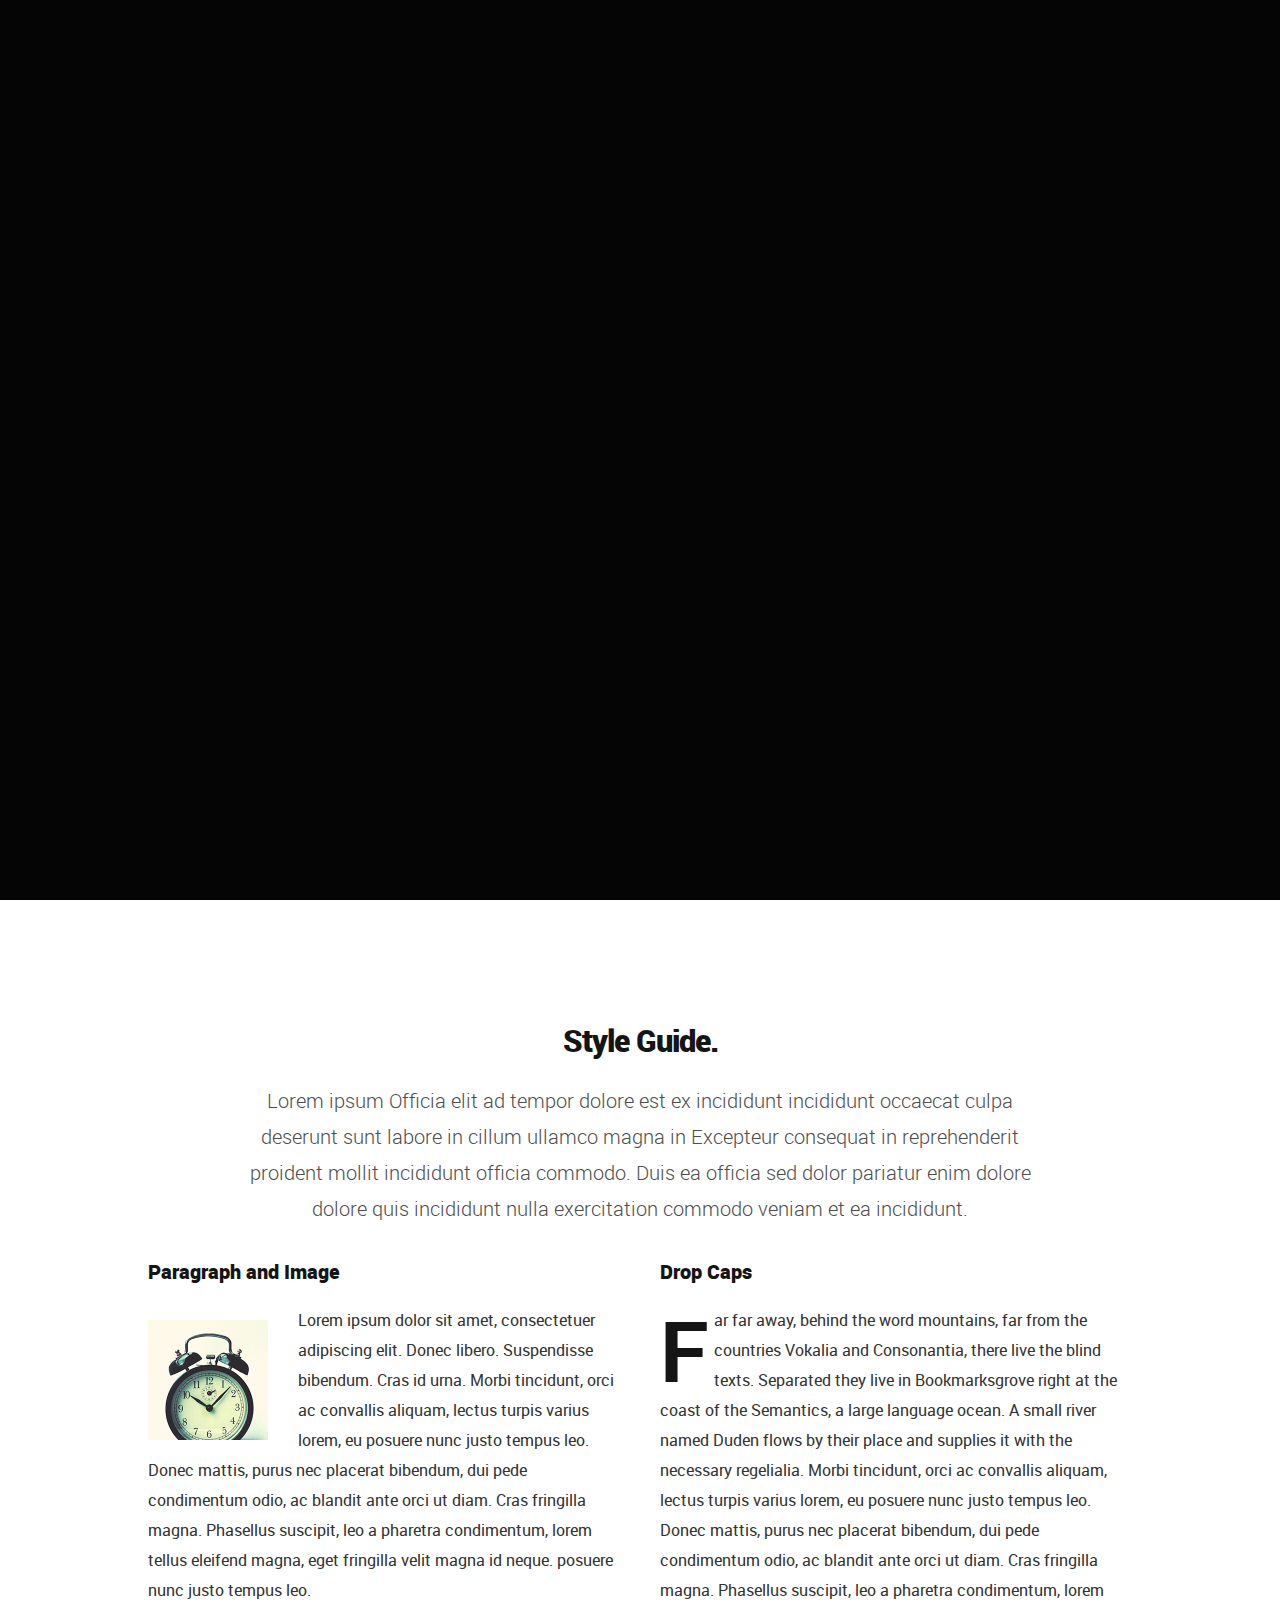
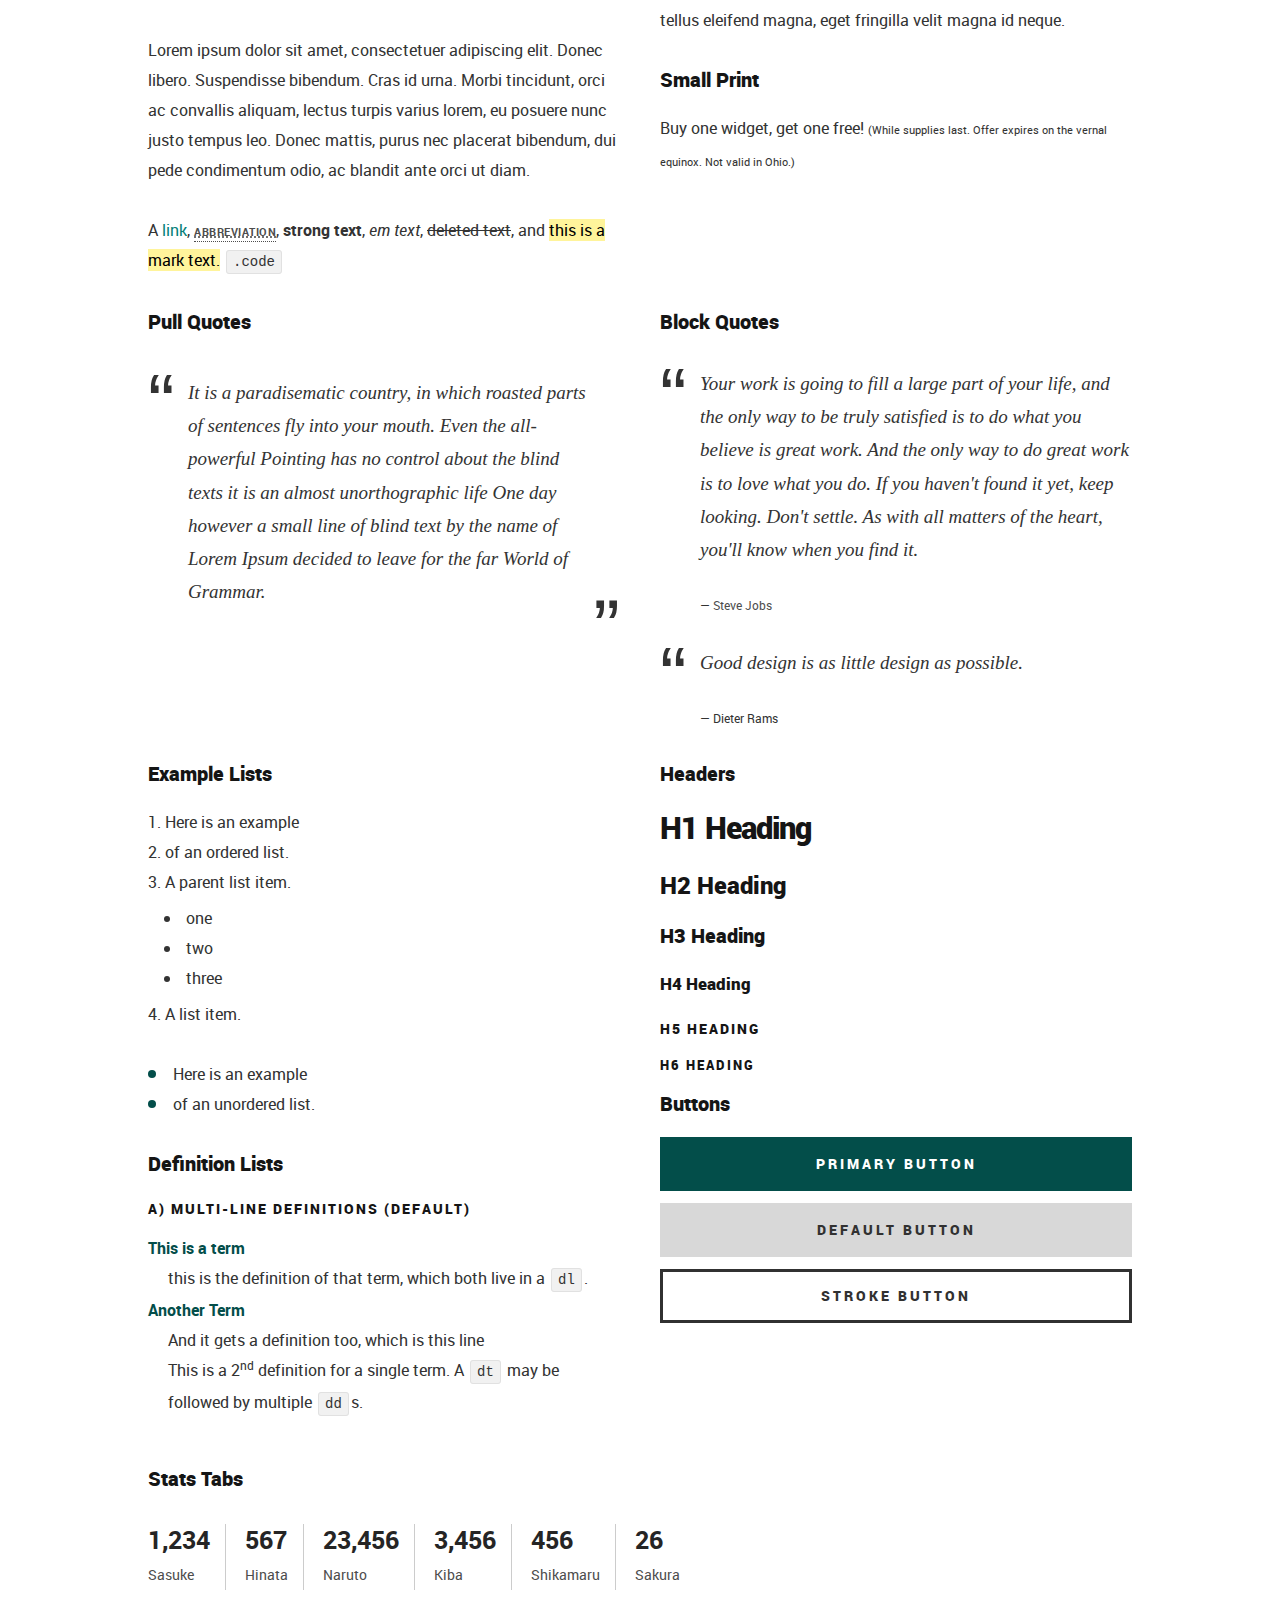
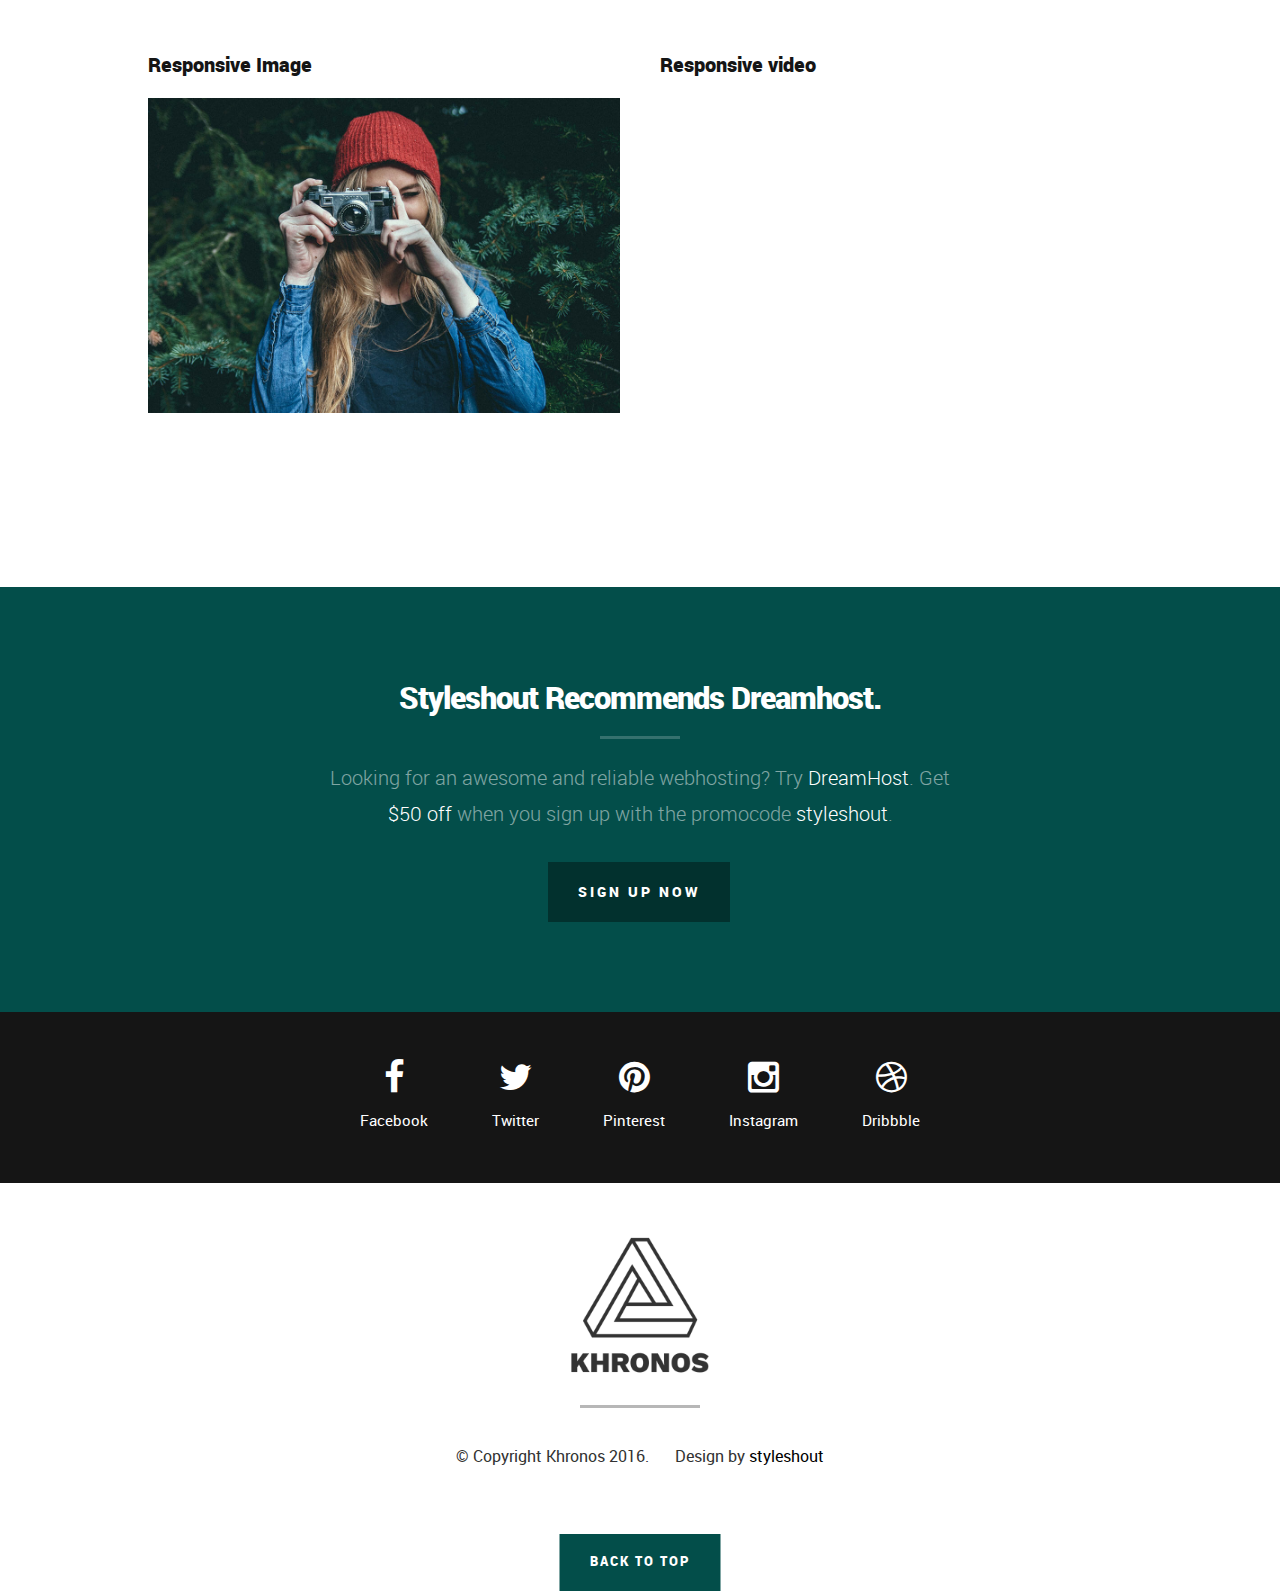
<file: styles.html>
<!DOCTYPE html>
<!--[if IE 8 ]><html class="no-js oldie ie8" lang="en"> <![endif]-->
<!--[if IE 9 ]><html class="no-js oldie ie9" lang="en"> <![endif]-->
<!--[if (gte IE 9)|!(IE)]><!--><html class="no-js" lang="en"> <!--<![endif]-->
<head>

   <!--- basic page needs
   ================================================== -->
   <meta charset="utf-8">
	<title>Khronos - Styles</title>
	<meta name="description" content="">  
	<meta name="author" content="">

   <!-- mobile specific metas
   ================================================== -->
	<meta name="viewport" content="width=device-width, initial-scale=1, maximum-scale=1">

 	<!-- CSS
   ================================================== -->
   <link rel="stylesheet" href="css/base.css">  
   <link rel="stylesheet" href="css/main.css">
   <link rel="stylesheet" href="css/vendor.css">

   <style type="text/css" media="screen">

   	#styles { 
   		background: white;
   		padding-top: 12rem;
   		padding-bottom: 12rem;
   	}
   	#styles .row {
   		max-width: 1024px;
     	}
     	#styles .section-intro {
   		max-width: 840px;
   		text-align: center;
     	}
      	
   </style>     

   <!-- script
   ================================================== -->
	<script src="js/modernizr.js"></script>

   <!-- favicons
	================================================== -->
	<link rel="icon" type="image/png" href="favicon.png">

</head>

<body id="top">

	<!-- header 
   ================================================== -->
   <header>

   	<div class="row">
   		<div class="logo">
	         <a href="index.html">Khronos</a>
	      </div> 

			<div class="social-links">
			   <ul>
					<li><a href="#"><i class="fa fa-facebook"></i></a></li>
					<li><a href="#"><i class="fa fa-twitter"></i></a></li>
				   <li><a href="#"><i class="fa fa-pinterest"></i></a></li>				   
				   <li><a href="#"><i class="fa fa-instagram"></i></a></li> 
				   <li><a href="#"><i class="fa fa-dribbble"></i></a></li>				     			
				</ul>
			</div>
   	</div> 

   </header> <!-- /header -->   

   <!-- home
   ================================================== -->
   <section id="home" class="home-static">

   	<div class="shadow-overlay"></div>

   	<div class="content-wrap-table">		   

		   <div class="main-content-tablecell">

		   	<div class="row">
		   		<div class="col-twelve">

		   			<div id="counter">
		   				<div class="half">
		   					<span>334 <sup>days</sup></span> 
		 						<span>23 <sup>hours</sup></span>
		   				</div>
							<div class="half">
								<span>50 <sup>mins</sup></span>
		 						<span>33 <sup>secs</sup></span>
		 					</div> 
		   			</div>

			  			<div class="bottom-text">
			  				<h1>Our site is launching soon.</h1>
				  			<p>
							Khronos is a modern and stylish website template designed to present
							your future super awesome product or service. 
				  			</p>			  				
			  			</div>			  						  			   			

			   	</div> <!-- /twelve --> 

			   	<div class="scroll-icon">

					   <p class="scroll-text">Scroll For More Info</p>
					   <a href="#styles" class="smoothscroll">
					   	<div class="mouse"></div>
					   </a>
				   	<div class="end-top"></div>

					</div> <!-- /scroll-icon -->
		   	</div> <!-- /row -->  

		   </div> <!-- /main-content --> 
		   
		</div> <!-- /content-wrap -->
   
   </section> <!-- /home -->


   <!-- Style Demo
   ================================================== -->
   <section id="styles">

   	<div class="row section-intro">

   		<div class="col-twelve">

   			<h1>Style Guide.</h1>

   			<p class="lead">Lorem ipsum Officia elit ad tempor dolore est ex incididunt incididunt occaecat culpa deserunt sunt labore in cillum ullamco magna in Excepteur consequat in reprehenderit proident mollit incididunt officia commodo.
   			Duis ea officia sed dolor pariatur enim dolore dolore quis incididunt nulla exercitation commodo veniam et ea incididunt.</p>   			

   		</div>

     	</div> <!-- /row -->

     	<div class="row">

     		<div class="col-six tab-full">

		      <h3>Paragraph and Image</h3>

		      <p><a href="#"><img width="120" height="120" class="pull-left" alt="sample-image" src="images/sample-image.jpg"></a>
		  		Lorem ipsum dolor sit amet, consectetuer adipiscing elit. Donec libero. Suspendisse bibendum.
		  		Cras id urna. Morbi tincidunt, orci ac convallis aliquam, lectus turpis varius lorem, eu
		  		posuere nunc justo tempus leo. Donec mattis, purus nec placerat bibendum, dui pede condimentum
		  		odio, ac blandit ante orci ut diam. Cras fringilla magna. Phasellus suscipit, leo a pharetra
		  		condimentum, lorem tellus eleifend magna, eget fringilla velit magna id neque.
		  		posuere nunc justo tempus leo. </p>

		  		<p>
		  		Lorem ipsum dolor sit amet, consectetuer adipiscing elit. Donec libero. Suspendisse bibendum.
		  		Cras id urna. Morbi tincidunt, orci ac convallis aliquam, lectus turpis varius lorem, eu
		  		posuere nunc justo tempus leo. Donec mattis, purus nec placerat bibendum, dui pede condimentum
		  		odio, ac blandit ante orci ut diam.	
 			   </p>

            <p>A <a href="#">link</a>,
  			   <abbr title="this really isn't a very good description">abbreviation</abbr>,
  			   <strong>strong text</strong>,
            <em>em text</em>,
  			   <del>deleted text</del>, and
            <mark>this is a mark text.</mark>
            <code>.code</code>
          	</p>

         </div>

         <div class="col-six tab-full">

            <h3>Drop Caps</h3>

	         <p class="drop-cap">Far far away, behind the word mountains, far from the countries Vokalia and Consonantia,
	         there live the blind texts. Separated they live in Bookmarksgrove right at the coast of the
	         Semantics, a large language ocean. A small river named Duden flows by their place and supplies it with the necessary regelialia. Morbi tincidunt, orci ac convallis aliquam, lectus turpis varius lorem, eu	posuere nunc justo tempus leo. Donec mattis, purus nec placerat bibendum, dui pede condimentum odio, ac blandit ante orci ut diam. Cras fringilla magna. Phasellus suscipit, leo a pharetra condimentum, lorem tellus eleifend magna, eget fringilla velit magna id neque.
		  		</p>

		      <h3>Small Print</h3>

		      <p>Buy one widget, get one free!
		  		<small>(While supplies last. Offer expires on the vernal equinox. Not valid in Ohio.)</small>
		  		</p>

		   </div>	         

		</div> <!-- /row -->

		<div class="row">

		  	<div class="col-six tab-full">

		      <h3>Pull Quotes</h3>

		      <aside class="pull-quote">
				   <blockquote>
					   <p>It is a paradisematic country, in which roasted parts of
		            sentences fly into your mouth. Even the all-powerful Pointing has no control about the blind
		            texts it is an almost unorthographic life One day however a small line of blind text by the name
		            of Lorem Ipsum decided to leave for the far World of Grammar.</p>
					</blockquote>
				</aside>

		   </div>

		   <div class="col-six tab-full">

		      <h3>Block Quotes</h3>

		      <blockquote cite="http://where-i-got-my-info-from.com">
				   <p>Your work is going to fill a large part of your life, and the only way to be truly satisfied is
		         to do what you believe is great work. And the only way to do great work is to love what you do.
		         If you haven't found it yet, keep looking. Don't settle. As with all matters of the heart, you'll know when you find it.
		         </p>
		
					<cite>
					   <a href="#">Steve Jobs</a>
					</cite>
			   </blockquote>

		      <blockquote>
		         <p>Good design is as little design as possible.</p>
		         <cite>Dieter Rams</cite>
		      </blockquote>

		   </div>

		</div> <!-- /row -->

		<div class="row half-bottom">

		 	<div class="col-six tab-full">

		      <h3>Example Lists</h3>

		      <ol>
				   <li>Here is an example</li>
				   <li>of an ordered list.</li>
				   <li>A parent list item.
				   	<ul>
				   		<li>one</li>
				   		<li>two</li>
				   		<li>three</li>
				   	</ul>
				   </li>
				   <li>A list item.</li>
			   </ol>

		      <ul class="disc">
				   <li>Here is an example</li>
				   <li>of an unordered list.</li>
			   </ul>	

			   <h3>Definition Lists</h3>	            

		      <h5>a) Multi-line Definitions (default)</h5>

		      <dl>
				   <dt><strong>This is a term</strong></dt>
				      <dd>this is the definition of that term, which both live in a <code>dl</code>.</dd>
				   <dt><strong>Another Term</strong></dt>
				      <dd>And it gets a definition too, which is this line</dd>
				      <dd>This is a 2<sup>nd</sup> definition for a single term. A <code>dt</code> may be followed by multiple <code>dd</code>s.</dd>
			   </dl>

		   </div>

		   <div class="col-six tab-full">		                  

		      <h3>Headers</h3>

		      <h1>H1 Heading</h1>
		      <h2>H2 Heading</h2>
		      <h3>H3 Heading</h3>
		      <h4>H4 Heading</h4>
		      <h5>H5 Heading</h5>
		      <h6>H6 Heading</h6>

		      <h3>Buttons</h3>

		    	<p>
		     		<a class="button button-primary full-width" href="#">Primary Button</a>
		     		<a class="button full-width" href="#">Default Button</a>
		     		<a class="button stroke full-width" href="#">Stroke Button</a>
		     	</p>

		   </div>

		</div> <!-- /row -->

		<div class="row">

		   <div class="col-twelve">

		    	<h3>Stats Tabs</h3>

		      <ul class="stats-tabs">
				   <li><a href="#">1,234 <em>Sasuke</em></a></li>
				   <li><a href="#">567 <em>Hinata</em></a></li>
				   <li><a href="#">23,456 <em>Naruto</em></a></li>
				   <li><a href="#">3,456 <em>Kiba</em></a></li>
				   <li><a href="#">456 <em>Shikamaru</em></a></li>
				   <li><a href="#">26 <em>Sakura</em></a></li>
				</ul>	      		

		   </div>	      	

		</div> <!-- /row -->

		<div class="row half-bottom">

      	<div class="col-six tab-full">

      		<h3>Responsive Image</h3>

      		<p><img src="images/shutterbug.jpg"></p>

      	</div>

      	<div class="col-six tab-full">

      		<h3>Responsive video</h3>

      		<div class="fluid-video-wrapper">
                  <iframe src="http://player.vimeo.com/video/14592941?title=0&amp;byline=0&amp;portrait=0&amp;color=F64B39" width="500" height="281" frameborder="0" webkitallowfullscreen mozallowfullscreen allowfullscreen></iframe> 
            </div>

      	</div>
      	
      </div> <!-- /row -->           
		   	
   </section> <!--styles -->	


   <!-- CTA Section
   ================================================== -->
	<section id="cta">

   	<div class="row cta-wrap">

   		<div class="col-twelve cta-content">  

	     		<h2 class="h01"><a href="http://www.dreamhost.com/r.cgi?287326|STYLESHOUT">Styleshout Recommends Dreamhost.</a></h2>

		      <p class="lead">
		      Looking for an awesome and reliable webhosting? Try <a href="http://www.dreamhost.com/r.cgi?287326|STYLESHOUT"><span>DreamHost</span></a>.
				Get <span>$50 off</span> when you sign up with the promocode <span>styleshout</span>. 
				<!-- Simply type	the promocode in the box labeled “Promo Code” when placing your order.	 -->
				</p>

				<div class="action">
			      <a class="button large" href="http://www.dreamhost.com/r.cgi?287326|STYLESHOUT">Sign Up Now</a>
		      </div>		     	

   		</div>

   	</div> <!-- /cta-content -->

   </section> <!-- /cta --> 


   <!-- footer
   ================================================== -->
   <footer>

   	<div class="social-wrap">
   		<div class="row">
				
	         <ul class="footer-social-list">
	            <li><a href="#">
	             	<i class="fa fa-facebook"></i><span>Facebook</span>
	            </a></li>
	            <li><a href="#">
	              	<i class="fa fa-twitter"></i><span>Twitter</span>
	            </a></li>
	            <li><a href="#">
	              	<i class="fa fa-pinterest"></i><span>Pinterest</span>
	            </a></li>
	            <li><a href="#">
	              	<i class="fa fa-instagram"></i><span>Instagram</span>
	            </a></li>
	            <li><a href="#">
	              	<i class="fa fa-dribbble"></i><span>Dribbble</span>
	            </a></li>
	         </ul>
	         
			</div> <!-- /row -->
   	</div> <!-- /social-wrap -->

   	<div class="footer-bottom">

			<div class="footer-logo">
					<img src="images/footer-logo.png" alt="">				
			</div>

   		<div class="copyright">
		     	<span>© Copyright Khronos 2016.</span> 
		     	<span>Design by <a href="http://www.styleshout.com/">styleshout</a></span>		         	
		   </div>		   

   	</div> <!-- /footer-bottom -->

   	<div class="back-to-top">
		 	<a href="#top" class="smoothscroll"><span>Back to Top</span></a>
		</div>

   </footer>

   <div id="preloader"> 
    	<div id="loader"></div>
   </div> 

   <!-- Java Script
   ================================================== --> 
   <script src="js/jquery-2.1.3.min.js"></script>
   <script src="js/plugins.js"></script>
   <script src="js/main.js"></script>

</body>

</html>
</file>
<file: css/base.css>
/* =================================================================== 
 *
 *  Khronos v1.0 Base Stylesheet
 *  url: www.styleshout.com
 *  06-10-2016
 *  ------------------------------------------------------------------
 *
 *  TOC:
 *  01. reset
 *  02. basic/base setup styles
 *  03. grid
 *  04. MISC
 *
 * =================================================================== */

 
/* ===================================================================
 * 01. reset - normalize.css v3.0.2 | MIT License | git.io/normalize
 *
 * ------------------------------------------------------------------- */

html {
	font-family: sans-serif;
	-ms-text-size-adjust: 100%;
	-webkit-text-size-adjust: 100%;
}

body {
	margin: 0;
}

article,
aside,
details,
figcaption,
figure,
footer,
header,
hgroup,
main,
menu,
nav,
section,
summary {
	display: block;
}

audio,
canvas,
progress,
video {
	display: inline-block;
	vertical-align: baseline;
}

audio:not([controls]) {
	display: none;
	height: 0;
}

[hidden],
template {
	display: none;
}

a {
	background: transparent;
}

a:active,
a:hover {
	outline: 0;
}

abbr[title] {
	border-bottom: 1px dotted;
}

b,
strong {
	font-weight: bold;
}

dfn {
	font-style: italic;
}

h1 {
	font-size: 2em;
	margin: 0.67em 0;
}

mark {
	background: #ff0;
	color: #000;
}

small {
	font-size: 80%;
}

sub,
sup {
	font-size: 75%;
	line-height: 0;
	position: relative;
	vertical-align: baseline;
}

sup {
	top: -0.5em;
}

sub {
	bottom: -0.25em;
}

img {
	border: 0;
}

svg:not(:root) {
	overflow: hidden;
}

figure {
	margin: 1em 40px;
}

hr {
	-moz-box-sizing: content-box;
	box-sizing: content-box;
	height: 0;
}

pre {
	overflow: auto;
}

code,
kbd,
pre,
samp {
	font-family: monospace, monospace;
	font-size: 1em;
}

button,
input,
optgroup,
select,
textarea {
	color: inherit;
	font: inherit;
	margin: 0;
}

button {
	overflow: visible;
}

button,
select {
	text-transform: none;
}

button,
html input[type="button"],
input[type="reset"],
input[type="submit"] {
	-webkit-appearance: button;
	cursor: pointer;
}

button[disabled],
html input[disabled] {
	cursor: default;
}

button::-moz-focus-inner,
input::-moz-focus-inner {
	border: 0;
	padding: 0;
}

input {
	line-height: normal;
}

input[type="checkbox"],
input[type="radio"] {
	box-sizing: border-box;
	padding: 0;
}

input[type="number"]::-webkit-inner-spin-button,
input[type="number"]::-webkit-outer-spin-button {
	height: auto;
}

input[type="search"] {
	-webkit-appearance: textfield;
	-moz-box-sizing: content-box;
	-webkit-box-sizing: content-box;
	box-sizing: content-box;
}

input[type="search"]::-webkit-search-cancel-button,
input[type="search"]::-webkit-search-decoration {
	-webkit-appearance: none;
}

fieldset {
	border: 1px solid #c0c0c0;
	margin: 0 2px;
	padding: 0.35em 0.625em 0.75em;
}

legend {
	border: 0;
	padding: 0;
}

textarea {
	overflow: auto;
}

optgroup {
	font-weight: bold;
}

table {
	border-collapse: collapse;
	border-spacing: 0;
}

td,
th {
	padding: 0;
}


/* ===================================================================
 * 02. basic/base setup styles - (_basic.scss)
 *
 * ------------------------------------------------------------------- */
html {
	font-size: 62.5%;
	box-sizing: border-box;
}

*,
*::before,
*::after {
	box-sizing: inherit;
}

body {
	font-weight: normal;
	line-height: 1;
	text-rendering: optimizeLegibility;
	word-wrap: break-word;
	-webkit-overflow-scrolling: touch;
	-webkit-text-size-adjust: none;
}

body,
input,
button {
	-moz-osx-font-smoothing: grayscale;
	-webkit-font-smoothing: antialiased;
}

/* -------------------------------------------------------------------
 * Media - (_basic.scss)
 * ------------------------------------------------------------------- */
img,
video {
	max-width: 100%;
	height: auto;
}

/* -------------------------------------------------------------------
 * Typography resets - (_basic.scss)
 * ------------------------------------------------------------------- */
div, dl, dt, dd, ul, ol, li, h1, h2, h3, h4, h5, h6, pre, form, p, blockquote, th, td {
	margin: 0;
	padding: 0;
}
h1, h2, h3, h4, h5, h6 {
	-webkit-font-variant-ligatures: common-ligatures;
	-moz-font-variant-ligatures: common-ligatures;
	font-variant-ligatures: common-ligatures;
	text-rendering: optimizeLegibility;
}
em, i {
	font-style: italic;
	line-height: inherit;
}
strong, b {
	font-weight: bold;
	line-height: inherit;
}
small {
	font-size: 60%;
	line-height: inherit;
}
ol, ul {
	list-style: none;
}
li {
	display: block;
}

/* -------------------------------------------------------------------
 * links - (_basic.scss)
 * ------------------------------------------------------------------- */
a {
	text-decoration: none;
	line-height: inherit;
}

a img {
	border: none;
}

/* ------------------------------------------------------------------- 
 * inputs - (_basic.scss)
 * ------------------------------------------------------------------- */
fieldset {
	margin: 0;
	padding: 0;
}

input[type="email"],
input[type="number"],
input[type="search"],
input[type="text"],
input[type="tel"],
input[type="url"],
input[type="password"],
textarea {
	-webkit-appearance: none;
	-moz-appearance: none;
	-ms-appearance: none;
	-o-appearance: none;
	appearance: none;
}


/* ===================================================================
 * 03. grid - (_grid.scss)
 *
 * ------------------------------------------------------------------- */
.row {
	width: 94%;
	max-width: 1170px;
	margin: 0 auto;
}

.row:before,
.row:after {
	content: "";
	display: table;
}

.row:after {
	clear: both;
}

.row .row {
	width: auto;
	max-width: none;
	margin-left: -20px;
	margin-right: -20px;
}

[class*="col-"],
.bgrid {
	float: left;
}

[class*="col-"] + [class*="col-"].end {
	float: right;
}

[class*="col-"] {
	padding: 0 20px;
}

.col-one {
	width: 8.33333%;
}
.col-two, .col-1-6 {
	width: 16.66667%;
}
.col-three, .col-1-4 {
	width: 25%;
}
.col-four, .col-1-3 {
	width: 33.33333%;
}
.col-five {
	width: 41.66667%;
}
.col-six, .col-1-2 {
	width: 50%;
}
.col-seven {
	width: 58.33333%;
}
.col-eight, .col-2-3 {
	width: 66.66667%;
}
.col-nine, .col-3-4 {
	width: 75%;
}
.col-ten, .col-5-6 {
	width: 83.33333%;
}
.col-eleven {
	width: 91.66667%;
}
.col-twelve, .col-full {
	width: 100%;
}

/* --------------------------------------------------------------- 
 * small screens - (_base.scss)
 * --------------------------------------------------------------- */
@media screen and (max-width:1024px) {
	.row .row {
		margin-left: -18px;
		margin-right: -18px;
	}

	[class*="col-"] {
		padding: 0 18px;
	}

}

/* ---------------------------------------------------------------
 * tablets - (_base.scss)
 * --------------------------------------------------------------- */
@media screen and (max-width:768px) {
	.row {
		width: auto;
		padding-left: 30px;
		padding-right: 30px;
	}

	.row .row {
		padding-left: 0;
		padding-right: 0;
		margin-left: -15px;
		margin-right: -15px;
	}

	[class*="col-"] {
		padding: 0 15px;
	}

	.tab-1-4 {
		width: 25%;
	}

	.tab-1-3 {
		width: 33.33333%;
	}

	.tab-1-2 {
		width: 50%;
	}

	.tab-2-3 {
		width: 66.66667%;
	}

	.tab-3-4 {
		width: 75%;
	}

	.tab-full {
		width: 100%;
	}

}

/* --------------------------------------------------------------- 
 * large mobile devices - (_base.scss)
 * --------------------------------------------------------------- */
@media screen and (max-width:600px) {
	.row {
		padding-left: 25px;
		padding-right: 25px;
	}

	.row .row {
		margin-left: -10px;
		margin-right: -10px;
	}

	[class*="col-"] {
		padding: 0 10px;
	}

	.mob-1-4 {
		width: 25%;
	}

	.mob-1-2 {
		width: 50%;
	}

	.mob-3-4 {
		width: 75%;
	}

	.mob-full {
		width: 100%;
	}

}

/* --------------------------------------------------------------- 
 * small mobile devices - (_base.scss)
 * --------------------------------------------------------------- */
@media screen and (max-width:400px) {
	.row .row {
		padding-left: 0;
		padding-right: 0;
		margin-left: 0;
		margin-right: 0;
	}

	[class*="col-"] {
		width: 100% !important;
		float: none !important;
		clear: both !important;
		margin-left: 0;
		margin-right: 0;
		padding: 0;
	}

	[class*="col-"] + [class*="col-"].end {
		float: none;
	}

}


/* ===================================================================
 * block grids - (_base.scss)
 *
 * ------------------------------------------------------------------- */

[class*="block-"]:before, [class*="block-"]:after {
	content: "";
	display: table;
}

[class*="block-"]:after {
	clear: both;
}

.block-1-6 .bgrid {
	width: 16.66667%;
}

.block-1-4 .bgrid {
	width: 25%;
}

.block-1-3 .bgrid {
	width: 33.33333%;
}

.block-1-2 .bgrid {
	width: 50%;
}

/**
 * Clearing for block grid columns. Allow columns with 
 * different heights to align properly.
 */
.block-1-6 .bgrid:nth-child(6n+1),
.block-1-4 .bgrid:nth-child(4n+1),
.block-1-3 .bgrid:nth-child(3n+1),
.block-1-2 .bgrid:nth-child(2n+1) {
	clear: both;
}

/* ---------------------------------------------------------------
 * small screens - (_base.scss)
 * --------------------------------------------------------------- */
@media screen and (max-width:1024px) {
	.block-s-1-6 .bgrid {
		width: 16.66667%;
	}

	.block-s-1-4 .bgrid {
		width: 25%;
	}

	.block-s-1-3 .bgrid {
		width: 33.33333%;
	}

	.block-s-1-2 .bgrid {
		width: 50%;
	}

	.block-s-full .bgrid {
		width: 100%;
		clear: both;
	}

	[class*="block-s-"] .bgrid:nth-child(n) {
		clear: none;
	}

	.block-s-1-6 .bgrid:nth-child(6n+1),
	.block-s-1-4 .bgrid:nth-child(4n+1),
	.block-s-1-3 .bgrid:nth-child(3n+1),
	.block-s-1-2 .bgrid:nth-child(2n+1) {
		clear: both;
	}

}

/* ---------------------------------------------------------------
 * tablets - (_base.scss)
 * --------------------------------------------------------------- */
@media screen and (max-width:768px) {
	.block-tab-1-6 .bgrid {
		width: 16.66667%;
	}

	.block-tab-1-4 .bgrid {
		width: 25%;
	}

	.block-tab-1-3 .bgrid {
		width: 33.33333%;
	}

	.block-tab-1-2 .bgrid {
		width: 50%;
	}

	.block-tab-full .bgrid {
		width: 100%;
		clear: both;
	}

	[class*="block-tab-"] .bgrid:nth-child(n) {
		clear: none;
	}

	.block-tab-1-6 .bgrid:nth-child(6n+1),
	.block-tab-1-4 .bgrid:nth-child(4n+1),
	.block-tab-1-3 .bgrid:nth-child(3n+1),
	.block-tab-1-2 .bgrid:nth-child(2n+1) {
		clear: both;
	}

}

/* ---------------------------------------------------------------
 * large mobile devices - (_base.scss)
 * --------------------------------------------------------------- */
@media screen and (max-width:600px) {
	.block-mob-1-6 .bgrid {
		width: 16.66667%;
	}

	.block-mob-1-4 .bgrid {
		width: 25%;
	}

	.block-mob-1-3 .bgrid {
		width: 33.33333%;
	}

	.block-mob-1-2 .bgrid {
		width: 50%;
	}

	.block-mob-full .bgrid {
		width: 100%;
		clear: both;
	}

	[class*="block-mob-"] .bgrid:nth-child(n) {
		clear: none;
	}

	.block-mob-1-6 .bgrid:nth-child(6n+1),
	.block-mob-1-4 .bgrid:nth-child(4n+1),
	.block-mob-1-3 .bgrid:nth-child(3n+1),
	.block-mob-1-2 .bgrid:nth-child(2n+1) {
		clear: both;
	}

}

/* ---------------------------------------------------------------
 * stack on small mobile devices - (_base.scss)
 * --------------------------------------------------------------- */
@media screen and (max-width:400px) {
	.stack .bgrid {
		width: 100% !important;
		float: none !important;
		clear: both !important;
		margin-left: 0;
		margin-right: 0;
	}

}


/* ===================================================================
 * 04. MISC  - (_base.scss)
 *
 * ------------------------------------------------------------------- */

/**
 * Clearing - (http://nicolasgallagher.com/micro-clearfix-hack/
 */
.group:before,
.group:after {
	content: "";
	display: table;
}

.group:after {
	clear: both;
}

/**
 * Misc Helper Styles 
 */
.hide {
	display: none;
}

.invisible {
	visibility: hidden;
}

.antialiased {
	-webkit-font-smoothing: antialiased;
	-moz-osx-font-smoothing: grayscale;
}

.overflow-hidden {
	overflow: hidden;
}

.remove-bottom {
	margin-bottom: 0;
}

.half-bottom {
	margin-bottom: 1.5rem !important;
}

.add-bottom {
	margin-bottom: 3rem !important;
}

.no-border {
	border: none;
}

.full-width {
	width: 100%;
}

.text-center {
	text-align: center;
}

.text-left {
	text-align: left;
}

.text-right {
	text-align: right;
}

.pull-left {
	float: left;
}

.pull-right {
	float: right;
}

.align-center {
	margin-left: auto;
	margin-right: auto;
	text-align: center;
}
</file>
<file: css/main.css>
/* =================================================================== 
 *
 *  Khronos v1.0 Main Stylesheet
 *  url: www.styleshout.com
 *  06-10-2016
 *  ------------------------------------------------------------------
 *
 *  TOC:
 *  01. webfonts and iconfonts
 *  02. base style overrides
 *  03. typography & general theme styles
 *  04. preloader
 *  05. forms
 *  06. buttons
 *  07. other components
 *  08. header styles
 *  09. home
 *  10. info
 *  11. cta
 *  12. footer
 *
 * =================================================================== */


/* ===================================================================
 * 01. webfonts and iconfonts - (_document-setup)
 *
 * ------------------------------------------------------------------- */
@import url("fonts.css");
@import url("font-awesome/css/font-awesome.min.css");
@import url("micons/micons.css");


/* ===================================================================
 * 02. base style overrides - (_document-setup)
 *
 * ------------------------------------------------------------------- */
html {
	font-size: 10px;
}
@media only screen and (max-width:1024px) {
	html {
		font-size: 9.375px;
	}
}
@media only screen and (max-width:768px) {
	html {
		font-size: 10px;
	}
}
@media only screen and (max-width:400px) {
	html {
		font-size: 9.375px;
	}
}
html, body {
	height: 100%;
}
body {
	background: #FFFFFF;
	font-family: "roboto-regular", sans-serif;
	font-size: 1.6rem;
	line-height: 3rem;
	color: #333333;
}

/* ------------------------------------------------------------------- 
 * links - (_document-setup) 
 * ------------------------------------------------------------------- */
a, a:visited {
	color: #057f78;
	-moz-transition: all 0.3s ease-in-out;
	-o-transition: all 0.3s ease-in-out;
	-webkit-transition: all 0.3s ease-in-out;
	-ms-transition: all 0.3s ease-in-out;
	transition: all 0.3s ease-in-out;
}
a:hover, a:focus {
	color: #000000;
}

/* ===================================================================
 * 03. typography & general theme styles - (_document-setup.scss) 
 *
 * ------------------------------------------------------------------- */
h1, h2, h3, h4, h5, h6, .h01, .h02, .h03, .h04, .h05, .h06 {
	font-family: "roboto-black", sans-serif;
	color: #151515;
	font-style: normal;
	text-rendering: optimizeLegibility;
	margin-bottom: 2.1rem;
}
h3, .h03, h4, .h04 {
	margin-bottom: 1.8rem;
}
h5, .h05, h6, .h06 {
	margin-bottom: 1.2rem;
}
h1, .h01 {
	font-size: 3.1rem;
	line-height: 1.35;
	letter-spacing: -.1rem;
}
@media only screen and (max-width:600px) {
	h1, .h01 {
		font-size: 2.6rem;
		letter-spacing: -.07rem;
	}
}
h2, .h02 {
	font-size: 2.4rem;
	line-height: 1.25;
}
h3, .h03 {
	font-size: 2rem;
	line-height: 1.5;
}
h4, .h04 {
	font-size: 1.7rem;
	line-height: 1.76;
}
h5, .h05 {
	font-size: 1.4rem;
	line-height: 1.7;
	text-transform: uppercase;
	letter-spacing: .2rem;
}
h6, .h06 {
	font-size: 1.3rem;
	line-height: 1.85;
	text-transform: uppercase;
	letter-spacing: .2rem;
}
p img {
	margin: 0;
}
p.lead {
	font-family: "roboto-light", serif;
	font-size: 2rem;
	line-height: 1.8;
	color: #4d4d4d;
}
@media only screen and (max-width:768px) {
	p.lead {
		font-size: 1.8rem;
	}
}
em, i, strong, b {
	font-size: 1.6rem;
	line-height: 3rem;
	font-style: normal;
	font-weight: normal;
}
em, i {
	font-family: "roboto-italic", serif;
}
strong, b {
	font-family: "roboto-bold", serif;
}
small {
	font-size: 1.1rem;
	line-height: inherit;
}
blockquote {
	margin: 3rem 0;
	padding-left: 4rem;
	position: relative;
}
blockquote:before {
	content: "\201C";
	font-size: 8rem;
	line-height: 0px;
	margin: 0;
	color: #333;
	font-family: arial, sans-serif;
	position: absolute;
	top: 3rem;
	left: 0;
}
blockquote p {
	font-family: georgia, serif;
	font-style: italic;
	padding: 0;
	font-size: 1.9rem;
	line-height: 1.75;
}
blockquote cite {
	display: block;
	font-size: 1.2rem;
	font-style: normal;
	line-height: 1.65;
}
blockquote cite:before {
	content: "\2014 \0020";
}
blockquote cite a, blockquote cite a:visited {
	color: #4d4d4d;
	border: none;
}
abbr {
	font-family: "roboto-bold", serif;
	font-variant: small-caps;
	text-transform: lowercase;
	letter-spacing: .05rem;
	color: #4d4d4d;
}
var, kbd, samp, code, pre {
	font-family: Consolas, "Andale Mono", Courier, "Courier New", monospace;
}
pre {
	padding: 2.4rem 3rem 3rem;
	background: #F1F1F1;
}
code {
	font-size: 1.4rem;
	margin: 0 .2rem;
	padding: .3rem .6rem;
	white-space: nowrap;
	background: #F1F1F1;
	border: 1px solid #E1E1E1;
	border-radius: 3px;
}
pre > code {
	display: block;
	white-space: pre;
	line-height: 2;
	padding: 0;
	margin: 0;
}
pre.prettyprint > code {
	border: none;
}
del {
	text-decoration: line-through;
}
abbr[title], dfn[title] {
	border-bottom: 1px dotted;
	cursor: help;
}
mark {
	background: #FFF49B;
	color: #000;
}
hr {
	border: solid #d2d2d2;
	border-width: 1px 0 0;
	clear: both;
	margin: 2.4rem 0 1.5rem;
	height: 0;
}

/* ------------------------------------------------------------------- 
 * Lists - (_document-setup)  
 * ------------------------------------------------------------------- */
ol {
	list-style: decimal;
}
ul {
	list-style: disc;
}
li {
	display: list-item;
}
ol, ul {
	margin-left: 1.7rem;
}
ul li {
	padding-left: .4rem;
}
ul ul, ul ol, ol ol, ol ul {
	margin: .6rem 0 .6rem 1.7rem;
}
ul.disc li {
	display: list-item;
	list-style: none;
	padding: 0 0 0 .8rem;
	position: relative;
}
ul.disc li::before {
	content: "";
	display: inline-block;
	width: 8px;
	height: 8px;
	border-radius: 50%;
	background: #034e4a;
	position: absolute;
	left: -17px;
	top: 11px;
	vertical-align: middle;
}
dt {
	margin: 0;
	color: #034e4a;
}
dd {
	margin: 0 0 0 2rem;
}

/* ------------------------------------------------------------------- 
 * Spacing - (_document-setup)  
 * ------------------------------------------------------------------- */
button, .button {
	margin-bottom: 1.2;
}
fieldset {
	margin-bottom: 1.5rem;
}
input,
textarea,
select,
pre,
blockquote,
figure,
table,
p,
ul,
ol,
dl,
form,
.fluid-video-wrapper,
.ss-custom-select {
	margin-bottom: 3rem;
}

/* ------------------------------------------------------------------- 
 * floated image - (_document-setup)  
 * ------------------------------------------------------------------- */
img.pull-right {
	margin: 1.5rem 0 0 3rem;
}
img.pull-left {
	margin: 1.5rem 3rem 0 0;
}

/* ------------------------------------------------------------------- 
 * block grids paddings
 * ------------------------------------------------------------------- */
.bgrid {
	padding: 0 20px;
}
@media only screen and (max-width:1024px) {
	.bgrid {
		padding: 0 18px;
	}
}
@media only screen and (max-width:768px) {
	.bgrid {
		padding: 0 15px;
	}
}
@media only screen and (max-width:600px) {
	.bgrid {
		padding: 0 10px;
	}
}
@media only screen and (max-width:400px) {
	.bgrid {
		padding: 0;
	}
}

 
/* ===================================================================
 * 04. preloader - (_preloader-1.scss)
 *
 * ------------------------------------------------------------------- */
#preloader {
	position: fixed;
	top: 0;
	left: 0;
	right: 0;
	bottom: 0;
	background: #050505;
	z-index: 800;
	height: 100%;
	width: 100%;
}
.no-js #preloader, .oldie #preloader {
	display: none;
}
#loader {
	position: absolute;
	left: 50%;
	top: 50%;
	width: 60px;
	height: 60px;
	margin: -30px 0 0 -30px;
	padding: 0;
}
#loader:before {
	content: "";
	border-top: 6px solid rgba(255, 255, 255, 0.1);
	border-right: 6px solid rgba(255, 255, 255, 0.1);
	border-bottom: 6px solid rgba(255, 255, 255, 0.1);
	border-left: 6px solid #FFFFFF;
	-webkit-animation: load 1.1s infinite linear;
	animation: load 1.1s infinite linear;
	display: block;
	border-radius: 50%;
	width: 60px;
	height: 60px;
}
@-webkit-keyframes load {
	0% {
		-webkit-transform: rotate(0deg);
		transform: rotate(0deg);
	}
	100% {
		-webkit-transform: rotate(360deg);
		transform: rotate(360deg);
	}
}
@keyframes load {
	0% {
		-webkit-transform: rotate(0deg);
		transform: rotate(0deg);
	}
	100% {
		-webkit-transform: rotate(360deg);
		transform: rotate(360deg);
	}
}


/* ===================================================================
 * 05. forms - (_forms.scss)
 *
 * ------------------------------------------------------------------- */
fieldset {
	border: none;
}
input[type="email"],
input[type="number"],
input[type="search"],
input[type="text"],
input[type="tel"],
input[type="url"],
input[type="password"],
textarea,
select {
	display: block;
	height: 6rem;
	padding: 1.5rem 2rem;
	border: none;
	border-bottom: 3px solid rgba(17, 17, 17, 0.5);
	outline: none;
	vertical-align: middle;
	color: #333333;
	font-family: "roboto-regular", sans-serif;
	font-size: 1.7rem;
	line-height: 3rem;
	max-width: 100%;
	background: transparent;
	-moz-transition: all 0.3s ease-in-out;
	-o-transition: all 0.3s ease-in-out;
	-webkit-transition: all 0.3s ease-in-out;
	-ms-transition: all 0.3s ease-in-out;
	transition: all 0.3s ease-in-out;
}
textarea {
	min-height: 25rem;
}
input[type="email"]:focus,
input[type="number"]:focus,
input[type="search"]:focus,
input[type="text"]:focus,
input[type="tel"]:focus,
input[type="url"]:focus,
input[type="password"]:focus,
textarea:focus,
select:focus {
	color: #000000;
	border-color: #034e4a;
}
label, legend {
	font-family: "roboto-bold", sans-serif;
	font-size: 1.6rem;
	margin-bottom: .6rem;
	color: black;
	display: block;
}
input[type="checkbox"],
input[type="radio"] {
	display: inline;
}

label > .label-text {
	display: inline-block;
	margin-left: 1rem;
	font-family: "roboto-regular", sans-serif;
	line-height: inherit;
}

label > input[type="checkbox"],
label > input[type="radio"] {
	margin: 0;
	position: relative;
	top: .15rem;
}

/* ------------------------------------------------------------------- 
 * Style Placeholder Text  
 * ------------------------------------------------------------------- */
::-webkit-input-placeholder {
	color: gray;
}
:-moz-placeholder {
	color: gray;  /* Firefox 18- */
}
::-moz-placeholder {
	color: gray;  /* Firefox 19+ */
}
:-ms-input-placeholder {
	color: gray;
}
.placeholder {
	color: gray !important;
}

/* ===================================================================
 * 06. buttons - (_button-essentials.scss)
 *
 * ------------------------------------------------------------------- */
.button,
a.button,
button,
input[type="submit"],
input[type="reset"],
input[type="button"] {
	display: inline-block;
	font-family: "roboto-black", sans-serif;
	font-size: 1.4rem;
	text-transform: uppercase;
	letter-spacing: .3rem;
	height: 5.4rem;
	line-height: 5.4rem;
	padding: 0 3rem;
	margin: 0 .3rem 1.2rem 0;
	background: #d8d8d8;
	color: #313131;
	text-decoration: none;
	cursor: pointer;
	text-align: center;
	white-space: nowrap;
	border: none;
	-moz-transition: all 0.3s ease-in-out;
	-o-transition: all 0.3s ease-in-out;
	-webkit-transition: all 0.3s ease-in-out;
	-ms-transition: all 0.3s ease-in-out;
	transition: all 0.3s ease-in-out;
}

.button:hover,
a.button:hover,
button:hover,
input[type="submit"]:hover,
input[type="reset"]:hover,
input[type="button"]:hover,
.button:focus,
button:focus,
input[type="submit"]:focus,
input[type="reset"]:focus,
input[type="button"]:focus {
	background: #bebebe;
	color: #000000;
	outline: 0;
}

.button.button-primary,
a.button.button-primary,
button.button-primary,
input[type="submit"].button-primary,
input[type="reset"].button-primary,
input[type="button"].button-primary {
	background: #034e4a;
	color: #FFFFFF;
}

.button.button-primary:hover,
a.button.button-primary:hover,
button.button-primary:hover,
input[type="submit"].button-primary:hover,
input[type="reset"].button-primary:hover,
input[type="button"].button-primary:hover,
.button.button-primary:focus,
button.button-primary:focus,
input[type="submit"].button-primary:focus,
input[type="reset"].button-primary:focus,
input[type="button"].button-primary:focus {
	background: #1f1f1f;
}

button.full-width,
.button.full-width {
	width: 100%;
	margin-right: 0;
}

button.medium,
.button.medium {
	height: 5.7rem !important;
	line-height: 5.7rem !important;
	padding: 0 1.8rem !important;
}

button.large,
.button.large {
	height: 6rem !important;
	line-height: 6rem !important;
	padding: 0rem 3rem !important;
}

button.stroke,
.button.stroke {
	background: transparent !important;
	border: 3px solid #313131;
	line-height: 4.8rem;
}

button.stroke.medium,
.button.stroke.medium {
	line-height: 5.1rem !important;
}

button.stroke.large,
.button.stroke.large {
	line-height: 5.4rem !important;
}

button.stroke:hover,
.button.stroke:hover {
	border: 3px solid #034e4a;
	color: #034e4a;
}

button::-moz-focus-inner,
input::-moz-focus-inner {
	border: 0;
	padding: 0;
}


/* ===================================================================
 * 07. other components - (_others.scss)
 *
 * ------------------------------------------------------------------- */

/* ------------------------------------------------------------------- 
 * additional typo styles - (_additional-typo.scss)
 * ------------------------------------------------------------------- */

/* drop cap 
 * ----------------------------------------------- */
.drop-cap:first-letter {
	float: left;
	margin: 0;
	padding: 1.5rem .6rem 0 0;
	font-size: 8.4rem;
	font-family: "roboto-bold", sans-serif;
	line-height: 6rem;
	text-indent: 0;
	background: transparent;
	color: #151515;
}

/* line definition style 
 * ----------------------------------------------- */
.lining dt, .lining dd {
	display: inline;
	margin: 0;
}
.lining dt + dt:before, .lining dd + dt:before {
	content: "\A";
	white-space: pre;
}
.lining dd + dd:before {
	content: ", ";
}
.lining dd + dd:before {
	content: ", ";
}
.lining dd:before {
	content: ": ";
	margin-left: -0.2em;
}

/* dictionary definition style 
 * ----------------------------------------------- */
.dictionary-style dt {
	display: inline;
	counter-reset: definitions;
}
.dictionary-style dt + dt:before {
	content: ", ";
	margin-left: -0.2em;
}
.dictionary-style dd {
	display: block;
	counter-increment: definitions;
}
.dictionary-style dd:before {
	content: counter(definitions, decimal) ". ";
}

/** 
 * Pull Quotes
 * -----------
 * markup:
 *
 * <aside class="pull-quote">
 *		<blockquote>
 *			<p></p>
 *		</blockquote>
 *	</aside>
 *
 * --------------------------------------------------------------------- */
.pull-quote {
	position: relative;
	padding: 2.1rem 3rem 2.1rem 0px;
}
.pull-quote:before, .pull-quote:after {
	height: 1em;
	position: absolute;
	font-size: 8rem;
	font-family: Arial, Sans-Serif;
	color: #333;
}
.pull-quote:before {
	content: "\201C";
	top: 33px;
	left: 0;
}
.pull-quote:after {
	content: '\201D';
	bottom: -33px;
	right: 0;
}
.pull-quote blockquote {
	margin: 0;
}
.pull-quote blockquote:before {
	content: none;
}

/** 
 * Stats Tab
 * ---------
 * markup:
 *
 * <ul class="stats-tabs">
 *		<li><a href="#">[value]<em>[name]</em></a></li>
 *	</ul>
 *
 * Extend this object into your markup.
 *
 * --------------------------------------------------------------------- */
.stats-tabs {
	padding: 0;
	margin: 3rem 0;
}
.stats-tabs li {
	display: inline-block;
	margin: 0 1.5rem 3rem 0;
	padding: 0 1.5rem 0 0;
	border-right: 1px solid #ccc;
}
.stats-tabs li:last-child {
	margin: 0;
	padding: 0;
	border: none;
}
.stats-tabs li a {
	display: inline-block;
	font-size: 2.5rem;
	font-family: "roboto-bold", sans-serif;
	border: none;
	color: #252525;
}
.stats-tabs li a:hover {
	color: #034e4a;
}
.stats-tabs li a em {
	display: block;
	margin: .6rem 0 0 0;
	font-size: 1.4rem;
	font-family: "roboto-regular", sans-serif;
	color: #4d4d4d;
}


/* ===================================================================
 * 08. header styles - (_layout.scss)
 *
 * ------------------------------------------------------------------- */
header {
	width: 100%;
	height: auto;
	position: absolute;
	left: 0;
	top: 0;
	z-index: 700;
}
header .row {
	height: auto;
	max-width: 1290px;
	position: relative;
}

/* ------------------------------------------------------------------- 
 * header logo - (_layout.css) 
 * ------------------------------------------------------------------- */
header .logo {
	position: absolute;
	left: 26px;
	top: 0;
	margin-top: 78px;
}
header .logo a {
	display: block;
	margin: 0;
	padding: 0;
	outline: 0;
	border: none;
	width: 97px;
	height: 84px;
	background: url("../images/logo.png") no-repeat center;
	background-size: 97px 84px;
	font: 0/0 a;
	text-shadow: none;
	color: transparent;
	-moz-transition: all 0.5s ease-in-out;
	-o-transition: all 0.5s ease-in-out;
	-webkit-transition: all 0.5s ease-in-out;
	-ms-transition: all 0.5s ease-in-out;
	transition: all 0.5s ease-in-out;
}

/* ------------------------------------------------------------------- 
 * header social - (_layout.css)  
 * ------------------------------------------------------------------- */
header .social-links {
	position: absolute;
	right: 20px;
	top: 78px;
	text-align: right;
}

header .social-links ul {
	display: block;
	list-style: none;
	margin: 0;
	padding: 0;
	font-size: 2.7rem;
}

header .social-links ul li {
	display: inline-block;
	padding: 0 .9rem;
}

header .social-links ul li:last-child {
	padding-right: 0;
}

header .social-links ul li a,
header .social-links ul li a:visited {
	color: #FFFFFF;
}

header .social-links ul li a:hover,
header .social-links ul li a:focus {
	color: #057f78;
}

/* ------------------------------------------------------------------- 
 * responsive:
 * header section 
 * ------------------------------------------------------------------- */
@media only screen and (max-width:1024px) {
	header .logo {
		left: 24px;
		margin-top: 42px;
	}
	header .logo a {
		width: 90px;
		height: 78px;
		background-size: 90px 78px;
	}
	header .social-links {
		right: 18px;
		top: 54px;
	}
}
@media only screen and (max-width:768px) {
	header .logo {
		left: 51px;
		margin-top: 36px;
	}
	header .logo a {
		width: 80px;
		height: 70px;
		background-size: 80px 70px;
	}
	header .social-links {
		right: 45px;
		top: 48px;
	}
}
@media only screen and (max-width:600px) {
	header .logo {
		left: 41px;
		margin-top: 30px;
	}
	header .logo a {
		width: 70px;
		height: 61px;
		background-size: 70px 61px;
	}
	header .social-links {
		right: 41px;
		top: 42px;
	}
	header .social-links ul {
		font-size: 2.4rem;
	}
}
@media only screen and (max-width:500px) {
	header .logo {
		left: 35px;
	}
	header .social-links {
		right: 35px;
	}
	header .social-links ul {
		font-size: 2.1rem;
	}
	header .social-links ul li {
		padding: 0 .6rem;
	}
}
@media only screen and (max-width:380px) {
	header .logo {
		left: 30px;
		margin-top: 30px;
	}
	header .logo a {
		width: 60px;
		height: 52px;
		background-size: 60px 52px;
	}
	header .social-links ul {
		font-size: 2rem;
	}
	header .social-links li {
		padding: 0 .3rem;
	}
}

/* ===================================================================
 * 09. home - (_layout.scss)
 *
 * ------------------------------------------------------------------- */
#home {
	background: #020507;
	width: 100%;
	height: 100%;
	min-height: 800px;
	z-index: 600;
	position: relative;
}
#home .shadow-overlay {
	position: absolute;
	top: 0;
	left: 0;
	width: 100%;
	height: 100%;
	opacity: .9;
	background: -moz-linear-gradient(left, black 0%, black 20%, transparent 100%);  /* FF3.6-15 */
	background: -webkit-linear-gradient(left, black 0%, black 20%, transparent 100%);  /* Chrome10-25,Safari5.1-6 */
	background: linear-gradient(to right, black 0%, black 20%, transparent 100%);  /* W3C, IE10+, FF16+, Chrome26+, Opera12+, Safari7+ */
	filter: progid:DXImageTransform.Microsoft.gradient(startColorstr='#000000', endColorstr='#00000000', GradientType=1);  /* IE6-9 */
}
#home .row {
	max-width: 1290px;
}

#home.home-static {
	background-image: url(../images/home-bg.jpg);
	background-repeat: no-repeat;
	background-position: center;
	-webkit-background-size: cover;
	-moz-background-size: cover;
	background-size: cover;
}

#home.home-particles {
	background: #020507;
	overflow: hidden;
}
#home.home-particles .pg-canvas {
	position: absolute;
	top: 0;
	left: 0;
	height: 100% !important;
	width: 100% !important;
	opacity: .12;
}
#home.home-particles .shadow-overlay {
	display: none;
}

#home.home-slides {
	height: 100% !important;
}

.content-wrap-table {
	width: 100%;
	height: 100%;
	display: table;
	position: relative;
}
.main-content-tablecell {
	display: table-cell;
	vertical-align: bottom;
	z-index: 700;
}
.main-content-tablecell .row {
	position: relative;
	padding-top: 4.2rem;
	padding-bottom: 15rem;
}

.main-content-tablecell #counter {
	margin-bottom: 4.2rem;
}
.main-content-tablecell #counter:before,
.main-content-tablecell #counter:after {
	content: "";
	display: table;
}
.main-content-tablecell #counter:after {
	clear: both;
}
.main-content-tablecell #counter .half {
	float: left;
}
.main-content-tablecell #counter span {
	float: left;
	text-align: right;
	color: #FFFFFF;
	font-family: "roboto-black", sans-serif;
	font-size: 12rem;
	line-height: 1;
	padding: 0;
	margin-bottom: 1.5rem;
}
.main-content-tablecell #counter span sup {
	font-family: "roboto-bold", sans-serif;
	font-size: .17em;
	color: rgba(255, 255, 255, 0.3);
	top: -3.6em;
	right: 1em;
}
.main-content-tablecell h1 {
	font-size: 4.2rem;
	line-height: 1.143;
	color: #FFFFFF;
	margin-bottom: 1.2rem;
	max-width: 600px;
	position: relative;
}
.main-content-tablecell p {
	color: rgba(255, 255, 255, 0.3);
	font-family: "roboto-regular", sans-serif;
	font-size: 1.8rem;
	max-width: 400px;
}

.scroll-icon {
	position: absolute;
	width: 200px;
	height: 90px;
	padding-right: 3.5rem;
	bottom: 0;
	right: 20px;
	text-align: right;
	border-right: 1px dashed rgba(255, 255, 255, 0.3);
}
.scroll-icon .scroll-text {
	font-family: "roboto-bold", sans-serif;
	font-size: 1.5rem;
	color: #FFFFFF;
	margin-top: 1.5rem;
}
.scroll-icon .end-top {
	content: "";
	background-color: #FFFFFF;
	width: 7px;
	height: 7px;
	border-radius: 50%;
	display: inline-block;
	vertical-align: top;
	position: absolute;
	top: -6px;
	right: -4px;
}
.scroll-icon .mouse {
	position: absolute;
	height: 38px;
	width: 25px;
	border: 3px solid #FFFFFF;
	border-radius: 12px;
	right: -13px;
	top: 10px;
	display: block;
	text-align: center;
	z-index: 700;
	-webkit-animation: vertical 3s ease infinite;
	animation: vertical 3s ease infinite;
}
.scroll-icon .mouse::before {
	content: "";
	display: block;
	height: 5px;
	width: 3px;
	background-color: #FFFFFF;
	position: absolute;
	top: 6px;
	left: 50%;
	margin-left: -1.5px;
	border-radius: 2px;
}
@-webkit-keyframes vertical {
	0%, 60%, 80%, 100% {
		-webkit-transform: translateY(0);
	}
	20% {
		-webkit-transform: translateY(-5px);
	}
	40% {
		-webkit-transform: translateY(20px);
	}
}
@keyframes vertical {
	0%, 60%, 80%, 100% {
		-webkit-transform: translateY(0);
	}
	20% {
		-webkit-transform: translateY(-5px);
	}
	40% {
		-webkit-transform: translateY(20px);
	}
}

/* ------------------------------------------------------------------- 
 * responsive:
 * home section 
 * ------------------------------------------------------------------- */
@media only screen and (max-width:1200px) {
	.main-content-tablecell #counter {
		margin-bottom: 2.4rem;
	}
	.main-content-tablecell #counter span {
		font-size: 11rem;
	}
}
@media only screen and (max-width:1024px) {
	.main-content-tablecell h1 {
		font-size: 3.5rem;
	}
	.main-content-tablecell p {
		font-size: 1.7rem;
	}
}
@media only screen and (max-width:768px) {
	.main-content-tablecell #counter {
		margin-bottom: 1.2rem;
	}
	.main-content-tablecell #counter span {
		font-size: 10.4rem;
	}
	.main-content-tablecell .row {
		padding-bottom: 12rem;
	}
	.main-content-tablecell h1 {
		font-size: 3.2rem;
	}
	.main-content-tablecell p {
		font-size: 1.6rem;
	}
	.scroll-icon {
		right: 45px;
	}
	.scroll-icon .scroll-text {
		font-size: 1.4rem;
	}
}
@media only screen and (max-width:600px) {
	#home {
		min-height: 700px;
	}
	.main-content-tablecell #counter {
		margin-bottom: .9rem;
	}
	.main-content-tablecell #counter span {
		font-size: 8.4rem;
	}
	.main-content-tablecell h1 {
		font-size: 2.7rem;
	}
}
@media only screen and (max-width:500px) {
	.main-content-tablecell #counter span {
		font-size: 7.2rem;
	}
}
@media only screen and (max-width:400px) {
	#home {
		min-height: 600px;
	}
	.main-content-tablecell #counter {
		margin-bottom: 1.5rem;
	}
	.main-content-tablecell #counter span {
		font-size: 6rem;
		margin-bottom: .9rem;
	}
	.main-content-tablecell #counter span sup {
		font-size: .2em;
		top: -2.8em;
	}
	.main-content-tablecell h1 {
		font-size: 2.4rem;
	}
}


/* ===================================================================
 * 10. info - (_layout.scss)
 *
 * ------------------------------------------------------------------- */
#info {
	background: #FFFFFF;
	background-image: url(../images/info-bg.jpg);
	background-attachment: fixed;
	background-repeat: no-repeat;
	background-position: center;
	-webkit-background-size: cover;
	-moz-background-size: cover;
	background-size: cover;
	padding: 10.2rem 0 9rem;
	position: relative;
	color: rgba(17, 17, 17, 0.7);
}
#info .info-overlay {
	position: absolute;
	top: 0;
	left: 0;
	width: 100%;
	height: 100%;
	background-color: #FFFFFF;
	opacity: .7;
}

/* tabs 
 *-------------------------------------------- */
#info .tabs-wrap {
	margin: 3rem 0;
	text-align: center;
	position: relative;
}
#info .tabs-wrap ul.tabs {
	display: inline-block;
	margin: 0 0 6rem 0;
	padding: 0;
}
#info .tabs-wrap ul.tabs li {
	display: inline-block;
	font-family: "roboto-black", sans-serif;
	text-transform: uppercase;
	background: transparent;
	font-size: 1.4rem;
	letter-spacing: .2rem;
	color: rgba(17, 17, 17, 0.6);
	padding: .9rem 3rem;
	margin: 0 1rem 0 0;
	border: 1px solid rgba(0, 0, 0, 0.15);
	cursor: pointer;
}
#info .tabs-wrap ul.tabs li:last-child {
	margin-right: 0;
}
#info .tabs-wrap ul.tabs li:hover {
	background: rgba(255, 255, 255, 0.2);
	color: rgba(17, 17, 17, 0.8);
}
#info .tabs-wrap ul.tabs li.active {
	background: #151515;
	color: #FFFFFF;
	border: none;
}
#info .tabs-wrap ul.tabs li i {
	margin-right: 7px;
	font-size: 1.8rem;
	position: relative;
	top: .3rem;
}
#info .tabs-wrap .tab-container {
	clear: both;
	width: 100%;
	min-height: 20rem;
	height: auto;
}
#info .tabs-wrap .tab-content {
	padding: 3rem 0;
	display: none;
}
#info .tabs-wrap .tab-entry-intro {
	max-width: 700px;
	text-align: center;
	margin-left: auto;
	margin-right: auto;
	margin-bottom: 4.2rem;
}
#info .tabs-wrap .tab-entry-intro h1 {
	font-size: 4.5rem;
	line-height: 1.267;
}
#info .tabs-wrap .tab-entry-intro p.lead {
	color: rgba(17, 17, 17, 0.5);
}
#info .tabs-wrap .tab-entry-intro .with-bottom-line {
	position: relative;
	overflow: hidden;
}
#info .tabs-wrap .tab-entry-intro .with-bottom-line::after {
	display: block;
	background-color: rgba(17, 17, 17, 0.3);
	width: 120px;
	height: 3px;
	content: '\0020';
	position: absolute;
	left: 50%;
	bottom: 0;
	margin-left: -60px;
}
#info .row .form-wrap {
	max-width: 700px;
	margin-top: 6rem;
	margin-right: auto;
	margin-left: auto;
}
#info .row .form-wrap .form-field {
	margin-bottom: 3.6rem;
}
#info .row .form-wrap input[type="email"],
#info .row .form-wrap input[type="number"],
#info .row .form-wrap input[type="search"],
#info .row .form-wrap input[type="text"],
#info .row .form-wrap input[type="tel"],
#info .row .form-wrap input[type="url"],
#info .row .form-wrap input[type="password"],
#info .row .form-wrap textarea,
#info .row .form-wrap select,
#info .row .form-wrap button,
#info .row .form-wrap .button {
	width: 100%;
	margin-bottom: 0;
}

/* ------------------------------------------------------------------- 
 * responsive:
 * tabs
 * ------------------------------------------------------------------- */
@media only screen and (max-width:768px) {
	#info .tabs-wrap ul.tabs {
		margin: 0 0 4.8rem 0;
	}
	#info .tabs-wrap ul.tabs li {
		padding: 1.2rem 3rem;
	}
	#info .tabs-wrap ul.tabs li span {
		display: none;
	}
	#info .tabs-wrap ul.tabs li i {
		margin-right: 0;
		top: .3rem;
		font-size: 2.7rem;
	}
	#info .tabs-wrap .tab-entry-intro h1 {
		font-size: 4rem;
	}
}
@media only screen and (max-width:600px) {
	#info .tabs-wrap ul.tabs {
		margin: 0 0 3.6rem 0;
	}
	#info .tabs-wrap ul.tabs li i {
		font-size: 2.4rem;
	}
	#info .tabs-wrap .tab-entry-intro h1 {
		font-size: 3.8rem;
	}
}
@media only screen and (max-width:500px) {
	#info .tabs-wrap ul.tabs li {
		padding: 1.2rem 1.5rem;
	}
	#info .tabs-wrap ul.tabs li i {
		font-size: 2.1rem;
	}
	#info .tabs-wrap .tab-entry-intro h1 {
		font-size: 3.5rem;
	}
}

/* ------------------------------------------------------------------- 
 * tab about - (_layout.css)  
 * ------------------------------------------------------------------- */
.about-list {
	margin-top: 1.2rem;
	text-align: center;
}
.about-list .item {
	margin-bottom: 1.2rem;
	padding: 0 32px;
}
.about-list .icon {
	display: inline-block;
	margin-bottom: 2.1rem;
	color: #034e4a;
}
.about-list .icon i {
	font-size: 5.4rem;
}
.about-list .h05 {
	font-size: 1.7rem;
	line-height: 1.765;
	margin-bottom: 1.8rem;
}

/* ------------------------------------------------------------------- 
 * responsive:
 * tab about 
 * ------------------------------------------------------------------- */
@media only screen and (max-width:768px) {
	.row .row.about-content {
		max-width: 600px;
		margin: 0 auto;
	}
	.about-list .item {
		padding: 0 15px;
	}
}
@media only screen and (max-width:600px) {
	.about-list .item {
		padding: 0 10px;
	}
}
@media only screen and (max-width:400px) {
	.about-list .item {
		padding: 0;
	}
}

/* ------------------------------------------------------------------- 
 * tab contact - (_layout.css)  
 * ------------------------------------------------------------------- */
#tab-contact .form-field {
	position: relative;
}

#tab-contact .form-field:before,
#tab-contact .form-field:after {
	content: "";
	display: table;
}

#tab-contact .form-field:after {
	clear: both;
}

#tab-contact .form-field label {
	font-family: "roboto-bold", sans-serif;
	font-size: 1.1rem;
	line-height: 2.4rem;
	text-transform: uppercase;
	letter-spacing: .1rem;
	position: absolute;
	bottom: -1.2rem;
	right: 0;
	padding: 0 2rem;
	margin: 0;
	color: #FFFFFF;
	background: #034e4a;
}

#tab-contact .form-field label::after {
	position: absolute;
	left: -5px;
	top: 50%;
	margin-top: -6px;
	border-top: 5px solid transparent;
	border-bottom: 5px solid transparent;
	border-right: 5px solid #034e4a;
	content: "";
}

#tab-contact #message-warning,
#tab-contact #message-success {
	display: none;
	background: #dedede;
	border-radius: 3px;
	padding: 3rem;
	margin-bottom: 3.6rem;
	width: 100%;
	text-align: left;
	box-shadow: 0 1px 3px rgba(17, 17, 17, 0.1);
}

#tab-contact #message-warning {
	color: #fa0003;
}

#tab-contact #message-success {
	color: #034e4a;
}

#tab-contact #message-warning i,
#tab-contact #message-success i {
	margin-right: 10px;
}

/* form loader */
#submit-loader {
	display: none;
	position: relative;
	left: 0;
	top: 1.8rem;
	width: 100%;
	text-align: center;
}

#submit-loader .text-loader {
	display: none;
	font-family: "roboto-black", sans-serif;
	color: #034e4a;
	letter-spacing: .3rem;
	text-transform: uppercase;
}

.oldie #submit-loader .s-loader {
	display: none;
}

.oldie #submit-loader .text-loader {
	display: block;
}

/* ------------------------------------------------------------------- 
 * loader animation - (_layout.scss) 
 * ------------------------------------------------------------------- */
.s-loader {
	margin: 1.2rem auto 3rem;
	width: 70px;
	text-align: center;
	-webkit-transform: translateX(0.45rem);
	-ms-transform: translateX(0.45rem);
	transform: translateX(0.45rem);
}
.s-loader > div {
	width: 1rem;
	height: 1rem;
	background-color: #034e4a;
	border-radius: 100%;
	display: inline-block;
	margin-right: .9rem;
	-webkit-animation: sk-bouncedelay 1.4s infinite ease-in-out both;
	animation: sk-bouncedelay 1.4s infinite ease-in-out both;
}
.s-loader .bounce1 {
	-webkit-animation-delay: -0.32s;
	animation-delay: -0.32s;
}
.s-loader .bounce2 {
	-webkit-animation-delay: -0.16s;
	animation-delay: -0.16s;
}
@-webkit-keyframes sk-bouncedelay {
	0%, 80%, 100% {
		-webkit-transform: scale(0);
		-ms-transform: scale(0);
		transform: scale(0);
	}
	40% {
		-webkit-transform: scale(1);
		-ms-transform: scale(1);
		transform: scale(1);
	}
}
@keyframes sk-bouncedelay {
	0%, 80%, 100% {
		-webkit-transform: scale(0);
		-ms-transform: scale(0);
		transform: scale(0);
	}
	40% {
		-webkit-transform: scale(1);
		-ms-transform: scale(1);
		transform: scale(1);
	}
}

/* ------------------------------------------------------------------- 
 * tab subscribe - (_layout.css)  
 * ------------------------------------------------------------------- */
#tab-subscribe .form-field input {
	text-align: center;
}
#tab-subscribe label {
	color: #000000;
	font-size: 1.7rem;
}


/* ===================================================================
 * 11. cta - (_layout.scss)
 *
 * ------------------------------------------------------------------- */
#cta {
	background: #034e4a;
	padding-top: 9rem;
	padding-bottom: 7.8rem;
	text-align: center;
}
#cta p.lead {
	color: rgba(255, 255, 255, 0.5);
}
#cta .button {
	background: #02312e;
	color: #FFFFFF;
}
#cta .button:hover {
	background: #151515;
}
.cta-wrap {
	max-width: 670px;
}
.cta-thumb {
	display: inline-block;
	margin-bottom: 1.2rem;
}
.cta-thumb img {
	height: 7.8rem;
	width: 7.8rem;
	border-radius: 50%;
}
.cta-content h2 {
	position: relative;
	padding-bottom: 2.1rem;
	color: #FFFFFF;
}
.cta-content h2::after {
	content: "";
	display: block;
	height: 3px;
	width: 80px;
	background: rgba(255, 255, 255, 0.2);
	position: absolute;
	left: 50%;
	bottom: 0;
	margin-left: -40px;
}
.cta-content h2 a, .cta-content h2 a:visited {
	color: #FFFFFF;
}
.cta-content span {
	color: #FFFFFF;
}

/* ------------------------------------------------------------------- 
 * responsive:
 * cta  
 * ------------------------------------------------------------------- */
@media only screen and (max-width:650px) {
	.cta-wrap {
		max-width: 650px;
	}
	.cta-wrap h2 {
		font-size: 2.7rem;
	}
}


/* ===================================================================
 * 12. footer - (_layout.scss)
 *
 * ------------------------------------------------------------------- */
footer {
	text-align: center;
	padding-bottom: 12rem;
	position: relative;
}

footer .social-wrap {
	background: #151515;
	margin-bottom: 4.8rem;
}

footer .footer-social-list {
	display: inline-block;
	list-style: none;
	margin: 0;
}

footer .footer-social-list a,
footer .footer-social-list a:visited {
	color: #FFFFFF;
}

footer .footer-social-list a:hover,
footer .footer-social-list a:focus {
	color: #057f78;
}

footer .footer-social-list li {
	display: inline-block;
	padding: 0;
}

footer .footer-social-list li a {
	display: block;
	padding: 4.8rem 3rem 4.8rem;
}

footer .footer-social-list li i {
	display: block;
	font-size: 3.6rem;
}

footer .footer-social-list li span {
	display: block;
	margin-top: .9rem;
	font-size: 1.5rem;
}

footer .footer-bottom {
	position: relative;
}

footer .footer-bottom a,
footer .footer-bottom a:visited {
	color: #000000;
}

footer .footer-bottom a:hover,
footer .footer-bottom a:focus {
	color: #034e4a;
}

footer .footer-bottom .footer-logo {
	display: inline-block;
	width: 150px;
}

footer .copyright {
	display: block;
	position: relative;
	padding-top: 3.6rem;
	margin-top: 1.5rem;
}

footer .copyright::before {
	content: "";
	width: 120px;
	height: 3px;
	position: absolute;
	left: 50%;
	top: 0;
	margin-left: -60px;
	background: rgba(17, 17, 17, 0.3);
}

footer .copyright span {
	display: inline-block;
}

footer .copyright span::after {
	content: "";
	display: inline-block;
	padding: 0 1rem 0 1.2rem;
	color: rgba(17, 17, 17, 0.5);
}

footer .copyright span:last-child::after {
	display: none;
}

footer .back-to-top {
	font-family: "roboto-black", sans-serif;
	font-size: 1.3rem;
	text-transform: uppercase;
	letter-spacing: .2rem;
	color: #FFFFFF;
	display: inline-block;
	position: absolute;
	bottom: 0;
	left: 50%;
	-webkit-transform: translateX(-50%);
	-ms-transform: translateX(-50%);
	transform: translateX(-50%);
}

footer .back-to-top a {
	display: block;
	background: #034e4a;
	padding: 1.2rem 3rem 1.5rem;
	color: #FFFFFF;
}

footer .back-to-top a:hover,
footer .back-to-top a:focus {
	background: #151515;
}

footer .back-to-top a i {
	margin-left: 15px;
}

/* ------------------------------------------------------------------- 
 * responsive:
 * footer  
 * ------------------------------------------------------------------- */
@media only screen and (max-width:768px) {
	footer .footer-social-list li a {
		padding: 4.8rem 2rem 4.8rem;
	}
	footer .footer-social-list li i {
		font-size: 3.3rem;
	}
	footer .footer-social-list li span {
		font-size: 1.4rem;
	}
	footer .footer-bottom .footer-logo {
		width: 140px;
	}
}
@media only screen and (max-width:600px) {
	footer {
		padding-bottom: 10.2rem;
	}
	footer .footer-social-list li a {
		padding: 4.8rem 1.3rem 4.8rem;
	}
	footer .footer-social-list li i {
		font-size: 3rem;
	}
	footer .footer-social-list li span {
		font-size: 1.3rem;
	}
	footer .footer-bottom .footer-logo {
		width: 130px;
	}
	footer .copyright span {
		display: block;
	}
	footer .copyright span::after {
		display: none;
	}
}
@media only screen and (max-width:500px) {
	footer .footer-social-list li a {
		padding: 4.8rem 1.2rem 4.8rem;
	}
	footer .footer-social-list li span {
		display: none;
	}
}
@media only screen and (max-width:400px) {
	footer .footer-social-list li a {
		padding: 4.8rem 1.1rem 4.8rem;
	}
	footer .footer-bottom .footer-logo {
		width: 120px;
	}
	footer .back-to-top a {
		padding: 1.2rem 2.3rem 1.5rem;
	}
}
</file>
<file: css/vendor.css>
/* =================================================================== 
 *
 *  Khronos v1.0 Vendor/Third Party CSS 
 *  url: www.styleshout.com
 *  06-10-2016
 *  ------------------------------------------------------------------
 *
 *  TOC:
 *  01. vegas plugin default styles
 *
 * =================================================================== */


/* ---------------------------------------------------------------
 * 01. vegas plugin default styles
 * --------------------------------------------------------------- */
.vegas-overlay, .vegas-slide, .vegas-slide-inner, .vegas-timer, .vegas-wrapper {
  position: absolute;
  top: 0;
  left: 0;
  bottom: 0;
  right: 0;
  overflow: hidden;
  border: none;
  padding: 0;
  margin: 0;
}

.vegas-overlay {
  opacity: .5;
  background: url(overlays/02.png) center center;
}

.vegas-timer {
  top: auto;
  bottom: 0;
  height: 2px;
}

.vegas-timer-progress {
  width: 0;
  height: 100%;
  background: #fff;
  -webkit-transition: width ease-out;
  transition: width ease-out;
}

.vegas-timer-running .vegas-timer-progress {
  width: 100%;
}

.vegas-slide, .vegas-slide-inner {
  margin: 0;
  padding: 0;
  background: center center no-repeat;
  -webkit-transform: translateZ(0);
  transform: translateZ(0);
}

body .vegas-container {
  overflow: hidden !important;
  position: relative;
}

.vegas-video {
  min-width: 100%;
  min-height: 100%;
  width: auto;
  height: auto;
}

body.vegas-container {
  overflow: auto;
  position: static;
  z-index: -2;
}

body.vegas-container > .vegas-overlay, body.vegas-container > .vegas-slide, body.vegas-container > .vegas-timer {
  position: fixed;
  z-index: -1;
}

:root body.vegas-container > .vegas-overlay, :root body.vegas-container > .vegas-slide, _::full-page-media, _:future {
  bottom: -76px;
}

.vegas-transition-fade, .vegas-transition-fade2 {
  opacity: 0;
}

.vegas-transition-fade-in, .vegas-transition-fade2-in {
  opacity: 1;
}

.vegas-transition-fade2-out {
  opacity: 0;
}

.vegas-transition-blur, .vegas-transition-blur2 {
  opacity: 0;
  -webkit-filter: blur(32px);
  filter: blur(32px);
}

.vegas-transition-blur-in, .vegas-transition-blur2-in {
  opacity: 1;
  -webkit-filter: blur(0);
  filter: blur(0);
}

.vegas-transition-blur2-out {
  opacity: 0;
}

.vegas-transition-flash, .vegas-transition-flash2 {
  opacity: 0;
  -webkit-filter: brightness(25);
  filter: brightness(25);
}

.vegas-transition-flash-in, .vegas-transition-flash2-in {
  opacity: 1;
  -webkit-filter: brightness(1);
  filter: brightness(1);
}

.vegas-transition-flash2-out {
  opacity: 0;
  -webkit-filter: brightness(25);
  filter: brightness(25);
}

.vegas-transition-negative, .vegas-transition-negative2 {
  opacity: 0;
  -webkit-filter: invert(100%);
  filter: invert(100%);
}

.vegas-transition-negative-in, .vegas-transition-negative2-in {
  opacity: 1;
  -webkit-filter: invert(0);
  filter: invert(0);
}

.vegas-transition-negative2-out {
  opacity: 0;
  -webkit-filter: invert(100%);
  filter: invert(100%);
}

.vegas-transition-burn, .vegas-transition-burn2 {
  opacity: 0;
  -webkit-filter: contrast(1000%) saturate(1000%);
  filter: contrast(1000%) saturate(1000%);
}

.vegas-transition-burn-in, .vegas-transition-burn2-in {
  opacity: 1;
  -webkit-filter: contrast(100%) saturate(100%);
  filter: contrast(100%) saturate(100%);
}

.vegas-transition-burn2-out {
  opacity: 0;
  -webkit-filter: contrast(1000%) saturate(1000%);
  filter: contrast(1000%) saturate(1000%);
}

.vegas-transition-slideLeft, .vegas-transition-slideLeft2 {
  -webkit-transform: translateX(100%);
  transform: translateX(100%);
}

.vegas-transition-slideLeft-in, .vegas-transition-slideLeft2-in {
  -webkit-transform: translateX(0);
  transform: translateX(0);
}

.vegas-transition-slideLeft2-out, .vegas-transition-slideRight, .vegas-transition-slideRight2 {
  -webkit-transform: translateX(-100%);
  transform: translateX(-100%);
}

.vegas-transition-slideRight-in, .vegas-transition-slideRight2-in {
  -webkit-transform: translateX(0);
  transform: translateX(0);
}

.vegas-transition-slideRight2-out {
  -webkit-transform: translateX(100%);
  transform: translateX(100%);
}

.vegas-transition-slideUp, .vegas-transition-slideUp2 {
  -webkit-transform: translateY(100%);
  transform: translateY(100%);
}

.vegas-transition-slideUp-in, .vegas-transition-slideUp2-in {
  -webkit-transform: translateY(0);
  transform: translateY(0);
}

.vegas-transition-slideDown, .vegas-transition-slideDown2, .vegas-transition-slideUp2-out {
  -webkit-transform: translateY(-100%);
  transform: translateY(-100%);
}

.vegas-transition-slideDown-in, .vegas-transition-slideDown2-in {
  -webkit-transform: translateY(0);
  transform: translateY(0);
}

.vegas-transition-slideDown2-out {
  -webkit-transform: translateY(100%);
  transform: translateY(100%);
}

.vegas-transition-zoomIn, .vegas-transition-zoomIn2 {
  -webkit-transform: scale(0);
  transform: scale(0);
  opacity: 0;
}

.vegas-transition-zoomIn-in, .vegas-transition-zoomIn2-in {
  -webkit-transform: scale(1);
  transform: scale(1);
  opacity: 1;
}

.vegas-transition-zoomIn2-out, .vegas-transition-zoomOut, .vegas-transition-zoomOut2 {
  -webkit-transform: scale(2);
  transform: scale(2);
  opacity: 0;
}

.vegas-transition-zoomOut-in, .vegas-transition-zoomOut2-in {
  -webkit-transform: scale(1);
  transform: scale(1);
  opacity: 1;
}

.vegas-transition-zoomOut2-out {
  -webkit-transform: scale(0);
  transform: scale(0);
  opacity: 0;
}

.vegas-transition-swirlLeft, .vegas-transition-swirlLeft2 {
  -webkit-transform: scale(2) rotate(35deg);
  transform: scale(2) rotate(35deg);
  opacity: 0;
}

.vegas-transition-swirlLeft-in, .vegas-transition-swirlLeft2-in {
  -webkit-transform: scale(1) rotate(0);
  transform: scale(1) rotate(0);
  opacity: 1;
}

.vegas-transition-swirlLeft2-out, .vegas-transition-swirlRight, .vegas-transition-swirlRight2 {
  -webkit-transform: scale(2) rotate(-35deg);
  transform: scale(2) rotate(-35deg);
  opacity: 0;
}

.vegas-transition-swirlRight-in, .vegas-transition-swirlRight2-in {
  -webkit-transform: scale(1) rotate(0);
  transform: scale(1) rotate(0);
  opacity: 1;
}

.vegas-transition-swirlRight2-out {
  -webkit-transform: scale(2) rotate(35deg);
  transform: scale(2) rotate(35deg);
  opacity: 0;
}

.vegas-animation-kenburns {
  -webkit-animation: kenburns ease-out;
  animation: kenburns ease-out;
}

@-webkit-keyframes kenburns {
  0% {
    -webkit-transform: scale(1.5);
    transform: scale(1.5);
  }
  100% {
    -webkit-transform: scale(1);
    transform: scale(1);
  }
}
@keyframes kenburns {
  0% {
    -webkit-transform: scale(1.5);
    transform: scale(1.5);
  }
  100% {
    -webkit-transform: scale(1);
    transform: scale(1);
  }
}
.vegas-animation-kenburnsUp {
  -webkit-animation: kenburnsUp ease-out;
  animation: kenburnsUp ease-out;
}

@-webkit-keyframes kenburnsUp {
  0% {
    -webkit-transform: scale(1.5) translate(0, 10%);
    transform: scale(1.5) translate(0, 10%);
  }
  100% {
    -webkit-transform: scale(1) translate(0, 0);
    transform: scale(1) translate(0, 0);
  }
}
@keyframes kenburnsUp {
  0% {
    -webkit-transform: scale(1.5) translate(0, 10%);
    transform: scale(1.5) translate(0, 10%);
  }
  100% {
    -webkit-transform: scale(1) translate(0, 0);
    transform: scale(1) translate(0, 0);
  }
}
.vegas-animation-kenburnsDown {
  -webkit-animation: kenburnsDown ease-out;
  animation: kenburnsDown ease-out;
}

@-webkit-keyframes kenburnsDown {
  0% {
    -webkit-transform: scale(1.5) translate(0, -10%);
    transform: scale(1.5) translate(0, -10%);
  }
  100% {
    -webkit-transform: scale(1) translate(0, 0);
    transform: scale(1) translate(0, 0);
  }
}
@keyframes kenburnsDown {
  0% {
    -webkit-transform: scale(1.5) translate(0, -10%);
    transform: scale(1.5) translate(0, -10%);
  }
  100% {
    -webkit-transform: scale(1) translate(0, 0);
    transform: scale(1) translate(0, 0);
  }
}
.vegas-animation-kenburnsLeft {
  -webkit-animation: kenburnsLeft ease-out;
  animation: kenburnsLeft ease-out;
}

@-webkit-keyframes kenburnsLeft {
  0% {
    -webkit-transform: scale(1.5) translate(10%, 0);
    transform: scale(1.5) translate(10%, 0);
  }
  100% {
    -webkit-transform: scale(1) translate(0, 0);
    transform: scale(1) translate(0, 0);
  }
}
@keyframes kenburnsLeft {
  0% {
    -webkit-transform: scale(1.5) translate(10%, 0);
    transform: scale(1.5) translate(10%, 0);
  }
  100% {
    -webkit-transform: scale(1) translate(0, 0);
    transform: scale(1) translate(0, 0);
  }
}
.vegas-animation-kenburnsRight {
  -webkit-animation: kenburnsRight ease-out;
  animation: kenburnsRight ease-out;
}

@-webkit-keyframes kenburnsRight {
  0% {
    -webkit-transform: scale(1.5) translate(-10%, 0);
    transform: scale(1.5) translate(-10%, 0);
  }
  100% {
    -webkit-transform: scale(1) translate(0, 0);
    transform: scale(1) translate(0, 0);
  }
}
@keyframes kenburnsRight {
  0% {
    -webkit-transform: scale(1.5) translate(-10%, 0);
    transform: scale(1.5) translate(-10%, 0);
  }
  100% {
    -webkit-transform: scale(1) translate(0, 0);
    transform: scale(1) translate(0, 0);
  }
}
.vegas-animation-kenburnsUpLeft {
  -webkit-animation: kenburnsUpLeft ease-out;
  animation: kenburnsUpLeft ease-out;
}

@-webkit-keyframes kenburnsUpLeft {
  0% {
    -webkit-transform: scale(1.5) translate(10%, 10%);
    transform: scale(1.5) translate(10%, 10%);
  }
  100% {
    -webkit-transform: scale(1) translate(0, 0);
    transform: scale(1) translate(0, 0);
  }
}
@keyframes kenburnsUpLeft {
  0% {
    -webkit-transform: scale(1.5) translate(10%, 10%);
    transform: scale(1.5) translate(10%, 10%);
  }
  100% {
    -webkit-transform: scale(1) translate(0, 0);
    transform: scale(1) translate(0, 0);
  }
}
.vegas-animation-kenburnsUpRight {
  -webkit-animation: kenburnsUpRight ease-out;
  animation: kenburnsUpRight ease-out;
}

@-webkit-keyframes kenburnsUpRight {
  0% {
    -webkit-transform: scale(1.5) translate(-10%, 10%);
    transform: scale(1.5) translate(-10%, 10%);
  }
  100% {
    -webkit-transform: scale(1) translate(0, 0);
    transform: scale(1) translate(0, 0);
  }
}
@keyframes kenburnsUpRight {
  0% {
    -webkit-transform: scale(1.5) translate(-10%, 10%);
    transform: scale(1.5) translate(-10%, 10%);
  }
  100% {
    -webkit-transform: scale(1) translate(0, 0);
    transform: scale(1) translate(0, 0);
  }
}
.vegas-animation-kenburnsDownLeft {
  -webkit-animation: kenburnsDownLeft ease-out;
  animation: kenburnsDownLeft ease-out;
}

@-webkit-keyframes kenburnsDownLeft {
  0% {
    -webkit-transform: scale(1.5) translate(10%, -10%);
    transform: scale(1.5) translate(10%, -10%);
  }
  100% {
    -webkit-transform: scale(1) translate(0, 0);
    transform: scale(1) translate(0, 0);
  }
}
@keyframes kenburnsDownLeft {
  0% {
    -webkit-transform: scale(1.5) translate(10%, -10%);
    transform: scale(1.5) translate(10%, -10%);
  }
  100% {
    -webkit-transform: scale(1) translate(0, 0);
    transform: scale(1) translate(0, 0);
  }
}
.vegas-animation-kenburnsDownRight {
  -webkit-animation: kenburnsDownRight ease-out;
  animation: kenburnsDownRight ease-out;
}

@-webkit-keyframes kenburnsDownRight {
  0% {
    -webkit-transform: scale(1.5) translate(-10%, -10%);
    transform: scale(1.5) translate(-10%, -10%);
  }
  100% {
    -webkit-transform: scale(1) translate(0, 0);
    transform: scale(1) translate(0, 0);
  }
}
@keyframes kenburnsDownRight {
  0% {
    -webkit-transform: scale(1.5) translate(-10%, -10%);
    transform: scale(1.5) translate(-10%, -10%);
  }
  100% {
    -webkit-transform: scale(1) translate(0, 0);
    transform: scale(1) translate(0, 0);
  }
}
</file>
